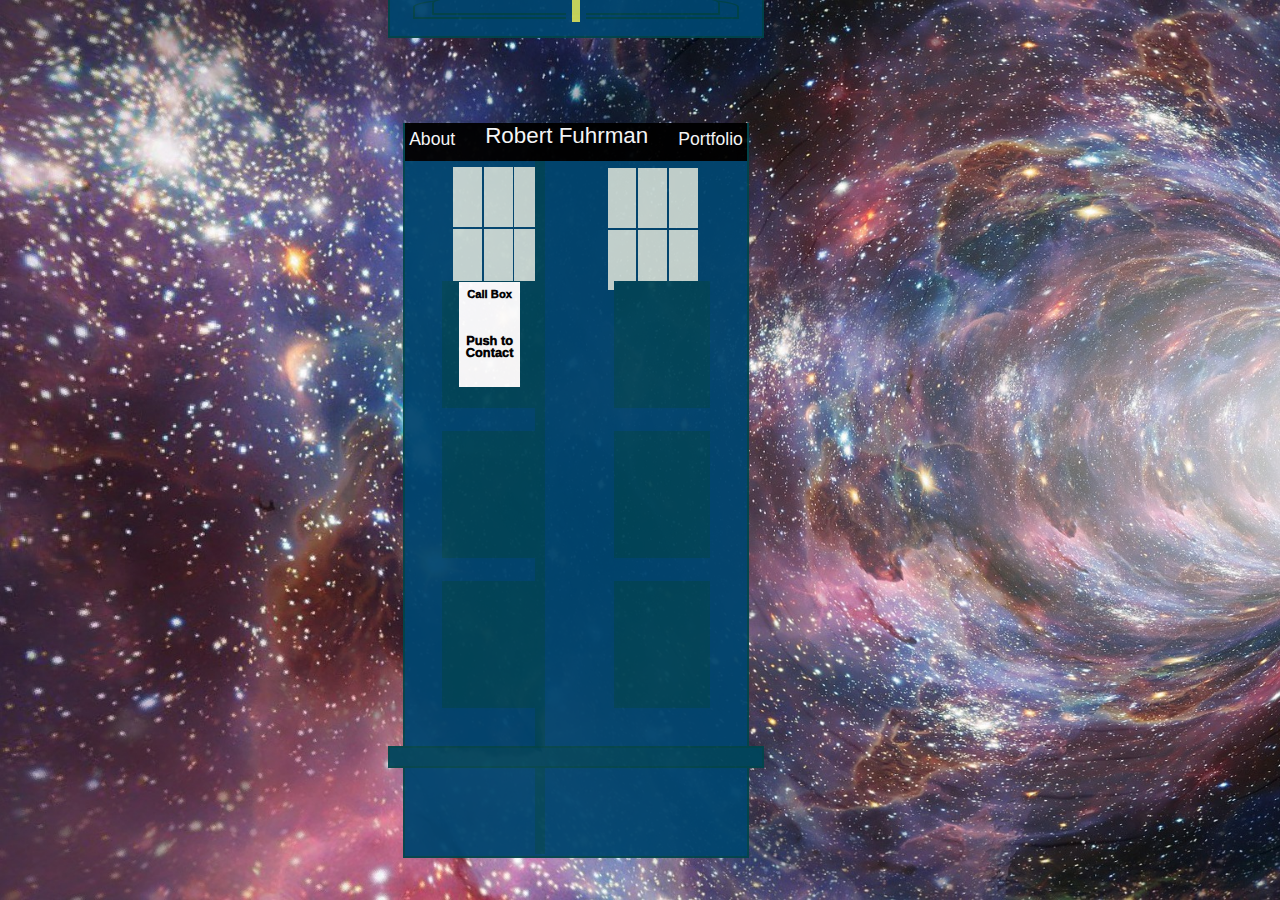
<file: index.htm>
<!DOCTYPE html>
<html>

<head>
	<title>Robert Fuhrman Portfolio Landing Page</title>
	<link href = 'tardis.css' rel='stylesheet' />
	<meta name="viewport" content="width=device-width, initial-scale=1">
	<meta http-equiv="ScreenOrientation" content="autoRotate:disabled">
	
</head>

<body>
	<div id='content'>
	<div id='container'>
	<div id='top1' class='tardis'></div>
		<div id='top2' class='tardis'></div>
		<div id='top3' class='tardis'></div>
		<div id='light'></div>
		<div id='windowLeft'>
		<div id='window1' class='glass'></div>
		<div id='window2' class='glass'></div>
		<div id='window3' class='glass'></div>
		<div id='window4' class='glass'></div>
		<div id='window5' class='glass'></div>
		<div id='window6' class='glass'></div>
		</div>
		<div id='windowRight'>
		<div id='window7' class='glass'></div>
		<div id='window8' class='glass'></div>
		<div id='window9' class='glass'></div>
		<div id='window10' class='glass'></div>
		<div id='window11' class='glass'></div>
			<div id='window12' class='glass'></div>
		</div>
	    <div id='body' class='tardis'></div>
		<div id='contact'><span id='topBox'>Call Box</span><br /><span id='bottom'><a href='mailto:RDF705@gmail.com'>Push to Contact</a></span></div>
		<div id='panel1' class='door'></div>
		<div id='panel2' class='door'></div>
		<div id='panel3' class='door'></div>
		<div id='panel4' class='door'></div>
		<div id='panel5' class='door'></div>
		<div id='panel6' class='door'></div>
		<div id='panel7'></div>
		<div id='foot' class= 'tardis'></div>
		<div id='name'><small id='left'><a href='about.htm'>About</a></small>Robert Fuhrman<small id='right'><a href='portfolio.htm'>Portfolio</a></small></div>
	</div>
	</div>
	<script src="#">
	</script>
</body>

</html>
</file>
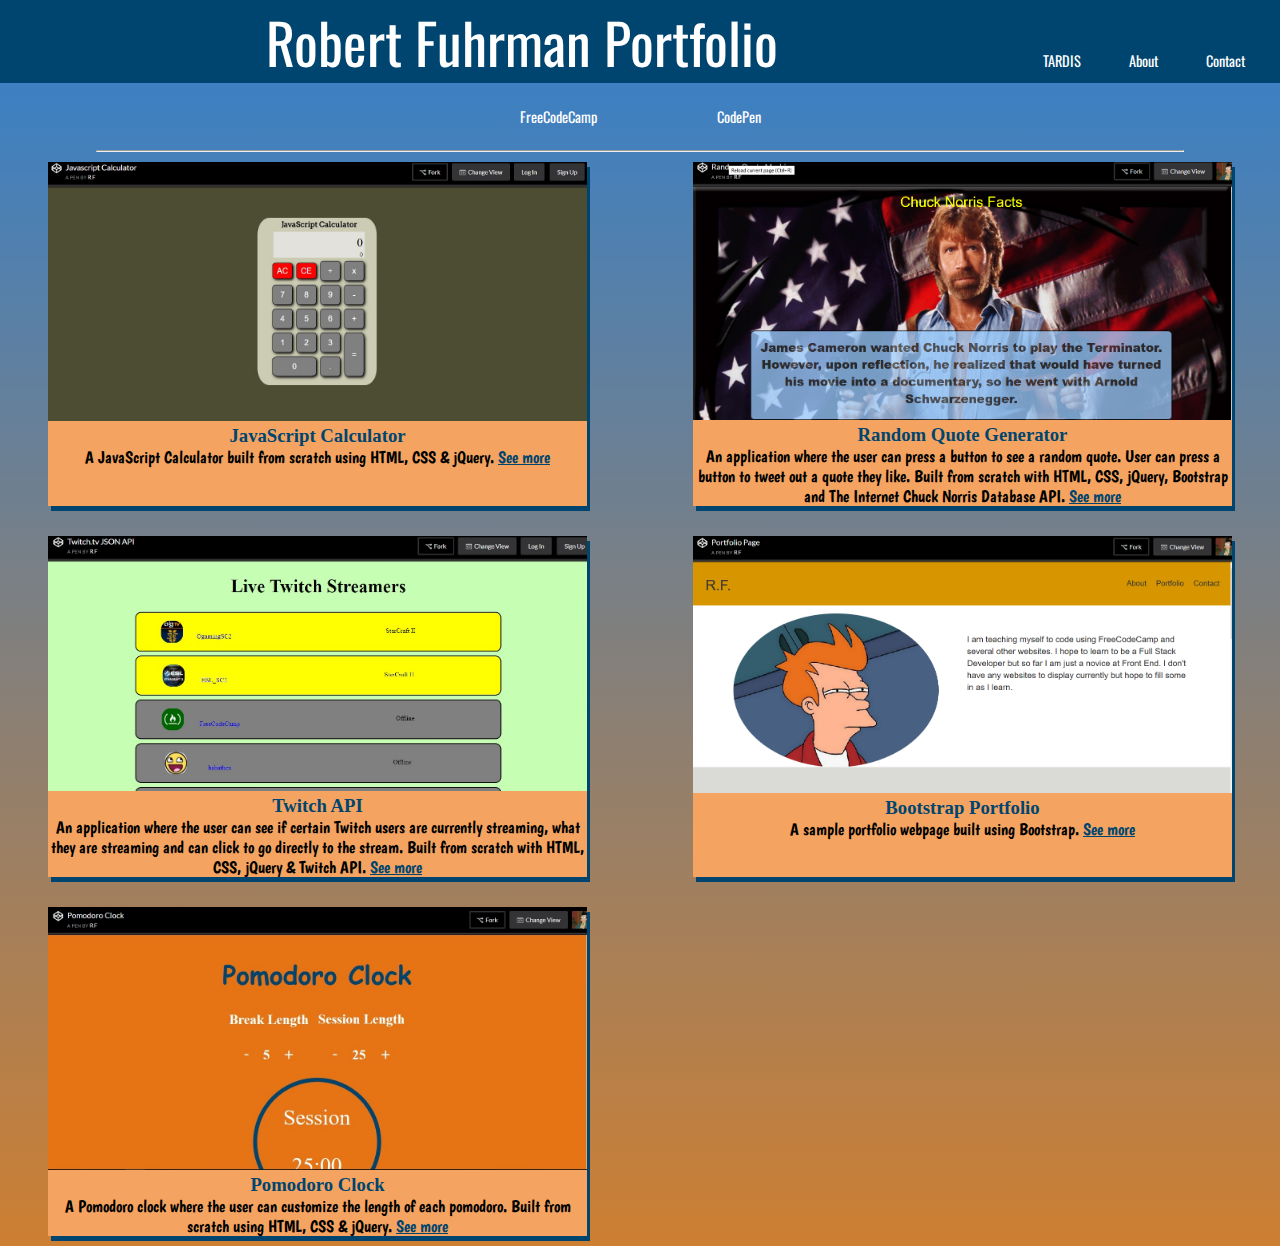
<file: portfolio.htm>
<!DOCTYPE html>
<html>

<head>
	<title>Robert Fuhrman Portfolio</title>
	<link href='portfolio.css' rel='stylesheet' />

</head>

<body>

	<header id='main'>Robert Fuhrman Portfolio
		<ul>
			<li><a href='index.htm'>TARDIS</a></li>
			<li><a href='about.htm'>About</a></li>
			<li><a href='mailto:RDF705@gmail.com'>Contact</a></li>
		</ul>
	</header>
	

	<ul id='nav'>
		<li><a href='https://www.freecodecamp.org/rdf24' target="_blank">FreeCodeCamp</a></li>
		<li><a href='https://codepen.io/RDF24/#' target="_blank">CodePen</a></li>
	</ul>
	<hr />

	<div id='content'>

		<div class='entry'>
			<img class='pic' src='JSCalc.jpg' />
			<h3>JavaScript Calculator</h3>
			<p>A JavaScript Calculator built from scratch using HTML, CSS &amp; jQuery. <a href='https://codepen.io/RDF24/pen/wJoXzN' target='_blank'>See more</a></p>

		</div>
		<div class='entry'><img class='pic' src='chuck.png' />
			<h3>Random Quote Generator</h3>
			<p>An application where the user can press a button to see a random quote. User can press a button to tweet out a quote they like. Built from scratch with HTML, CSS, jQuery, Bootstrap and The Internet Chuck Norris Database API. <a href='https://codepen.io/RDF24/pen/OXOPBg/' target='_blank'>See more</a></p>
		</div>

		<div class='entry'><img class='pic' src='Twitch.jpg' /><h3>Twitch API</h3>
			<p>An application where the user can see if certain Twitch users are currently streaming, what they are streaming and can click to go directly to the stream. Built from scratch with HTML, CSS, jQuery &amp; Twitch API. <a href='https://codepen.io/RDF24/pen/wWXjJE' target='_blank'>See more</a></p>
		</div>

		<div class='entry'><img class='pic' src='port.png' />
			<h3>Bootstrap Portfolio</h3>
			<p>A sample portfolio webpage built using Bootstrap. <a href='https://codepen.io/RDF24/pen/jqwgOr' target='_blank'>See more</a></p>
		</div>

		<div class='entry'><img class='pic' src='clock.jpg' />
			<h3>Pomodoro Clock</h3>
			<p>A Pomodoro clock where the user can customize the length of each pomodoro. Built from scratch using HTML, CSS &amp; jQuery. <a href='https://codepen.io/RDF24/pen/pardRr' target='_blank'>See more</a></p>
		</div>




	</div>

	<script src="#">
	</script>

</body>

</html>
</file>
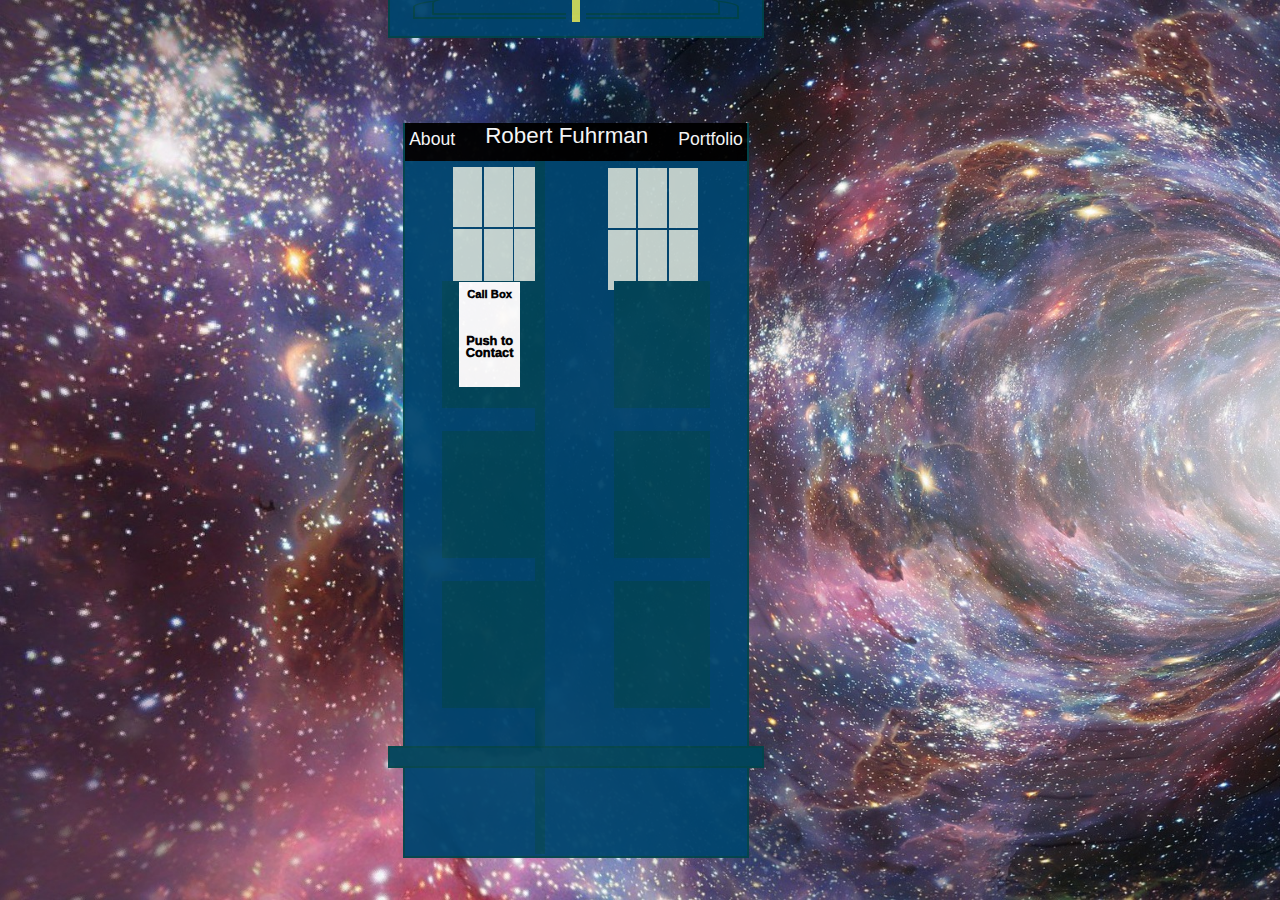
<file: tardis.htm>
<!DOCTYPE html>
<html>

<head>
	<title>Robert Fuhrman Portfolio Landing Page</title>
	<link href = 'tardis.css' rel='stylesheet' />
	<meta name="viewport" content="width=device-width, initial-scale=1">
	<meta http-equiv="ScreenOrientation" content="autoRotate:disabled">
	
</head>

<body>
	<div id='content'>
	<div id='container'>
	<div id='top1' class='tardis'></div>
		<div id='top2' class='tardis'></div>
		<div id='top3' class='tardis'></div>
		<div id='light'></div>
		<div id='windowLeft'>
		<div id='window1' class='glass'></div>
		<div id='window2' class='glass'></div>
		<div id='window3' class='glass'></div>
		<div id='window4' class='glass'></div>
		<div id='window5' class='glass'></div>
		<div id='window6' class='glass'></div>
		</div>
		<div id='windowRight'>
		<div id='window7' class='glass'></div>
		<div id='window8' class='glass'></div>
		<div id='window9' class='glass'></div>
		<div id='window10' class='glass'></div>
		<div id='window11' class='glass'></div>
			<div id='window12' class='glass'></div>
		</div>
	    <div id='body' class='tardis'></div>
		<div id='contact'><span id='topBox'>Call Box</span><br /><span id='bottom'><a href='mailto:RDF705@gmail.com'>Push to Contact</a></span></div>
		<div id='panel1' class='door'></div>
		<div id='panel2' class='door'></div>
		<div id='panel3' class='door'></div>
		<div id='panel4' class='door'></div>
		<div id='panel5' class='door'></div>
		<div id='panel6' class='door'></div>
		<div id='panel7'></div>
		<div id='foot' class= 'tardis'></div>
		<div id='name'><small id='left'><a href='about.htm'>About</a></small>Robert Fuhrman<small id='right'><a href='portfolio.htm'>Portfolio</a></small></div>
	</div>
	</div>
	<script src="#">
	</script>
</body>

</html>
</file>
<file: tardis.css>
* {
	margin: 0 auto;
	padding: 0;
	box-sizing: border-box;
}

body {
	background-image: url(wormhole.jpg);
	background-size: cover;
	height: 100vh;
	width: 96vw;
	font-family: sans-serif;
}

#content {
	opacity: .95;
	height: 100%;
	
}

#container {
	display: grid;
	width:30%;
	height: 100%;
	grid-template-rows: repeat(6, 2fr);
	grid-template-columns: repeat(4, 1fr);
	position: absolute;
	left: 30%;
	bottom: 3%;
	
	
}

#windowLeft, #windowRight {
	width: 50%;
	height: 80%;
	top: 29%;
	position: absolute;
}

#windowLeft{
	grid-area: 2 / 1 / 3 / 3;
	left: 35%;
	
}
#windowRight {
	grid-area: 2 / 3 / 3 / 5;
	left: 15%;
	
}
.tardis {
	background-color: rgb(0, 69, 111);
	border: 2px solid rgb(0,69,75);
	
}

#top1 {
	grid-area: 1 / 1 / 2 / 5;
	height: 27%;
	width: 98%;
	position: relative;
	top: 16.5%;
}
#top2 {
	grid-area: 1 / 1 / 2 / 5;
	height: 17%;
	width: 85%;
	position: relative;
	top: 13.7%;
	border-top-left-radius: 79%;
	border-top-right-radius: 79%;
}

#top3 {
	grid-area: 1 / 1 / 2 / 5;
	height: 16%;
	width: 75%;
	position: relative;
	top: 11.7%;
	border-top-left-radius: 79%;
	border-top-right-radius: 79%;
}

#light {
	grid-area: 1 / 1 / 2 / 5;
	height:30%;
	width: 5%;
	position: relative;
	background-color: rgba(255, 255, 89, .8);
	top: 6.7%;
	border: 6px solid rgb(0, 69, 111);
	border-top-left-radius: 12%;
	border-top-right-radius: 12%
}

.glass {
	background-color: rgb(200, 215, 210);
	position: relative;
	height: 50%;
	width: 30%;
	
	
}

#window1 {
	right: 33%;
	
}

#window2 {
	right: 33%;
		top: 2%;
}

#window3 {
	bottom: 100%;
	right: 1%;
}

#window4 {
	bottom:98%;
	right: 1%;
	
}

#window5 {
	left: 30.5%;
	bottom: 200%;
}

#window6 {
	bottom: 198%;
	left: 30.5%;
}

#window7 {
	top:1%;
	right: 32%;
}

#window8 {
	bottom: 49%;
	
}

#window9 {
	bottom: 99%;
	left: 32%
}

#window10 {
	bottom: 97%;
	right: 32%;
}

#window11 {
	bottom: 147%;
}

#window12 {
	bottom: 197%;
	left: 32%;
}

#body {
	grid-area: 2 / 1 / 7 / 5;
	height: 98%;
	width: 90%;
}

#name {
	grid-area: 2 / 1 / 3 / 5;
	height: 25%;
	width: 89%;
	background-color: black;
	position: relative;
	color: white;
	text-align: center;
	font-size: 1.4rem;
	
	
}

#name a {
	color: white;
	padding: 4px;
}

.door {
	background-color: rgb(0, 69, 89);
	height: 85%;
	width: 50%;
	position: relative;
	top: 5%
}
#panel1, #panel2, #panel3 {
	left: 5%;
}

#panel4, #panel5, #panel6 {
	right: 5%;
}

#panel1 {
	grid-area: 3 / 1 / 4 / 3;

}

#panel2 {
	grid-area: 4 / 1 / 5 / 3;
	
}

#panel3 {
	grid-area: 5 / 1 / 6 / 3;

}

#panel4 {
	grid-area: 3 / 3 / 4 / 5;

}

#panel5 {
	grid-area: 4 / 3 / 5 / 5;

}

#panel6 {
	grid-area: 5 / 3 / 6 / 5;
	
}

#panel7 {
	grid-area: 2 / 2 / 7 / 3;
	height: 96.5%;
	width: 10%;
	position: relative;
	left: 12.6%;
	top: 1%;
	background-color: rgb(0, 69, 89);
}

small {
	font-size: 1.1rem;
}

#left {
	float: left;
	position: relative;
	top: 16%;
}

#contact {
	background-color: white;
	grid-area: 3 / 1 / 4 / 3;
	height: 70%;
	width: 32%;
	left: 5%;
	position: relative;
	z-index: 1;
	text-align: center;
	font-weight: 1000;
	top: 6%;
	font-family: sans-serif;
	line-height: .7rem;
}

#bottom {
	position: relative;
	top: 37%;
	font-size: .8rem;
}

#topBox {
	position: relative;
	top: 5%;
	font-size: .7rem;
}

#right {
	float: right;
	position: relative;
	top: 16%;
}

a {
	text-decoration: none;
	color: black;
}
#foot {
	grid-area: 6 / 1 / 7 / 5;
	width: 98%;
	height: 15%;
	position: relative;
	top: 15%;
	background-color: rgb(0,69,92);
}

@supports (-moz-appearance:none) {
    #foot {
		top: 75%;
	}
	
	#top1 {
		top: 99%;
	}
	
	#top2 {
		top: 82%;
	}
	
	#top3 {
		top: 71%;
	}
	
	#light {
		top: 41%;
	}
	
	.door {
		top: 35%;
	}
	
	#panel7 {
		left: 55%;
	}
	
	#contact {
		top: 40%;
	}
	
	#windowLeft {
		left: 32%;
		top: 40%;
	}
	
	#windowRight {
		left: 20%;
		top: 40%;
	}
}


@media screen and (max-width: 600px) {
	#container {
	width: 79%;
		left: 10%;
}
	html {
		font-size: .9rem;
	}
	
	#topBox {
		font-size: .65rem;
	}

	
}
@media screen and (min-width: 601px) and (max-width: 900px) {
	#container {
		width: 50%;
		left: 30%;
	}
	
	html {
		font-size: .87rem;
	}
}

@media screen and (min-width:901px) and (max-width: 1024px) {
	#container {
		width: 40%;
		left: 35%;
	}
	#bottom {
		font-size: .75rem;
	}
}
	@media screen and (min-width: 1025px) and (max-width: 1165px) {
		html {
			font-size: .9rem;
		}
		#bottom {
			font-size: .74rem;
		}
	}
</file>
<file: portfolio.css>
@import url('https://fonts.googleapis.com/css?family=Oswald|Boogaloo');
* {
	margin: 0;
	padding: 0;
	box-sizing: border-box;
}

body {
	background: linear-gradient(rgb(50,128,205), rgb(205,127,50));
}
	
#content{
  display: grid;
  grid-template-columns: repeat(auto-fit, minmax(49%, auto) );
  grid-gap: 10px;
	
	
	
}

.entry {
	box-shadow: 3px 5px rgb(0,69,111);	
	width: 85%;
	margin: 10px auto;
	background-color: sandybrown;
}



#main {
	text-align: center;
	background-color: rgb(0,69,111);
	color: white;
	width: 100%;
	font-size: 2rem;
	font-family: 'Oswald', sans-serif;
	
}

#nav {
	text-align: center;

	
}

#nav li{
	display: inline-block;
	padding: 5px 8px;
	margin: 8px 50px;
	font-size: .9rem;
	
	
}
#nav a {
	color: white;
	text-decoration: none;
	font-family: 'Oswald', sans-serif;
}

header ul li{
	display: inline-block;
	padding-right: 35px;
	font-size: .9rem;
	padding-bottom: 18px;
	
	
}


.pic {
	
	width: 100%;
	
}
 h3 {
	text-align: center;
	color: rgb(0,69,111);
}

p {
	color: black;
	text-align: center;
	font-family: 'Boogaloo', sans-serif;
	font-size: 1.05rem;
	padding: 0 2px;
}

header a {
	text-decoration: none;
	color: white;
}

.entry  a {
	color: rgb(0,69,111);
}

hr {
	width: 85%;
	margin: 0 auto;
}

		
@media screen and (min-width: 900px) {
	header ul {
		float: right;
		
	}
	#main {
		font-size: 3.5rem;
	}
	
	#nav {
		margin: 10px 50px;
	}
}
</file>
